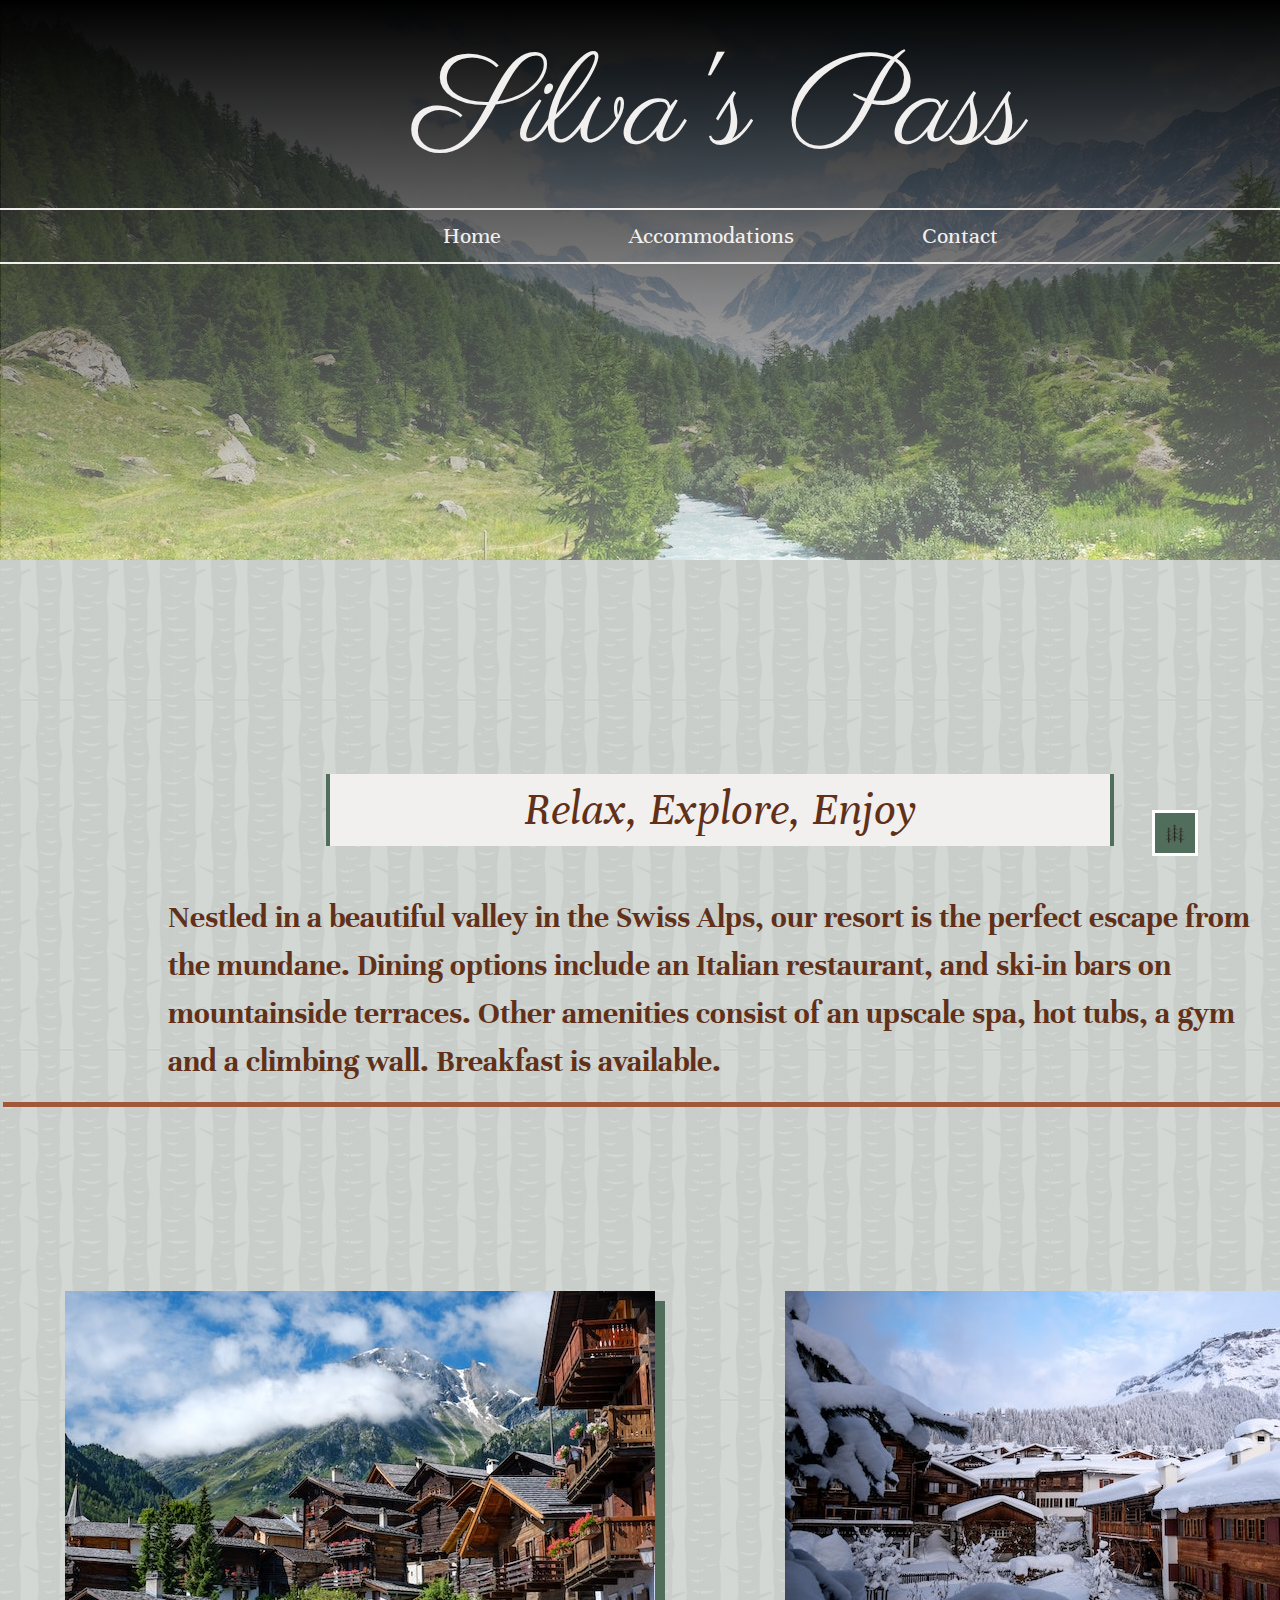
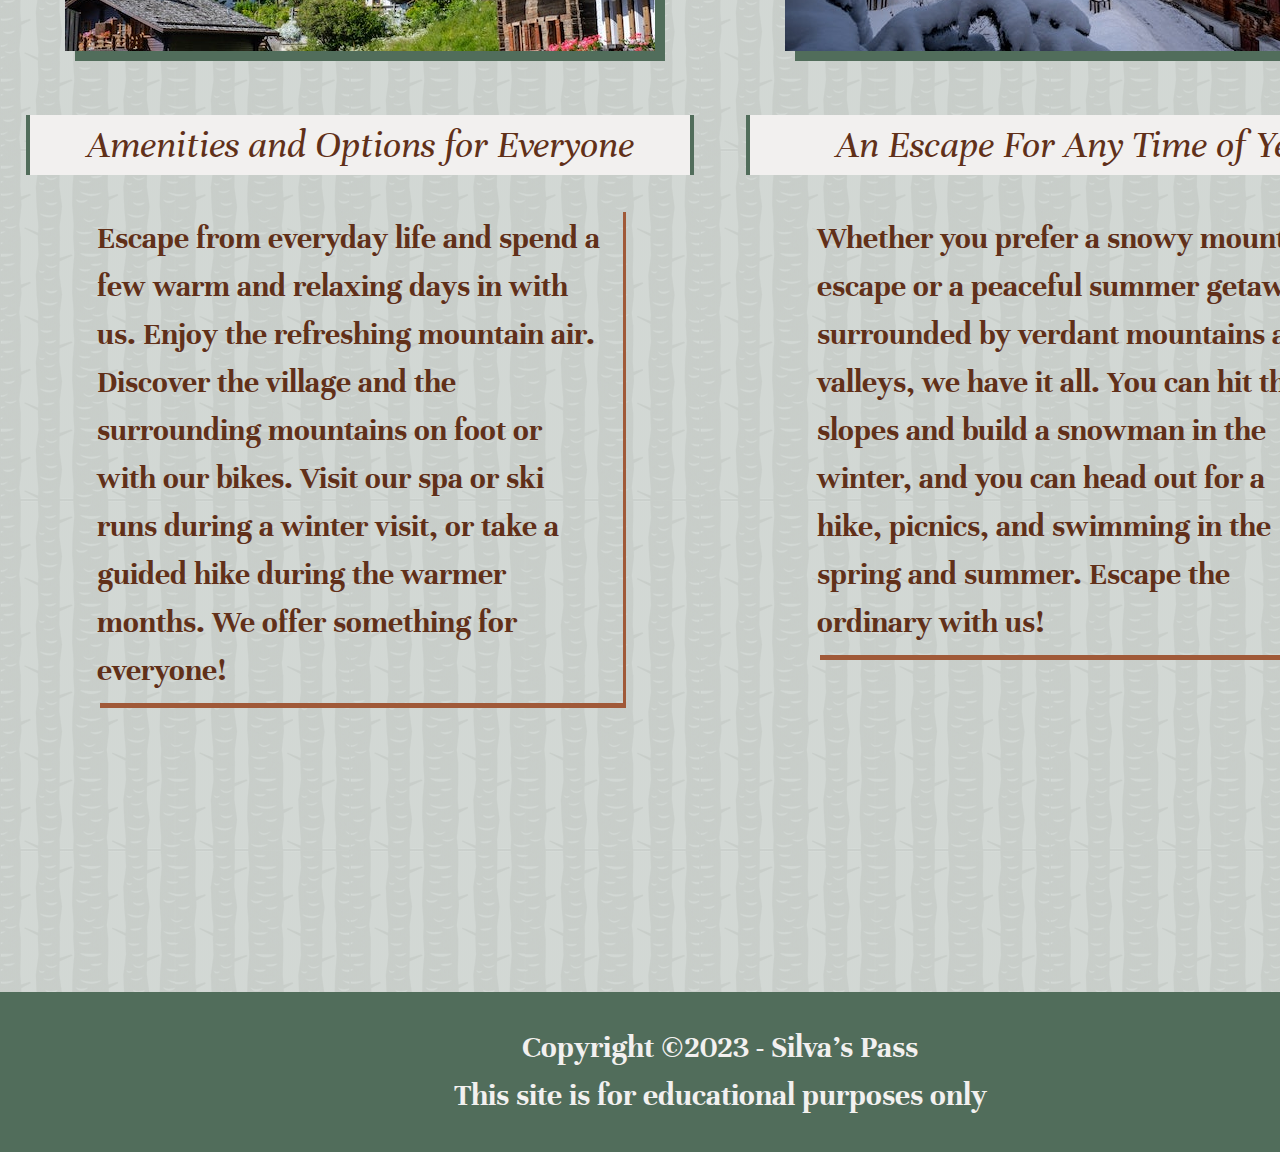
<file: index.html>
<!DOCTYPE html>
<html lang="en">
    <head>
        <meta charset="UTF-8">
        <title>Silva's Pass</title>
        <meta name="author" content="Hugo Torres">
        <meta name="description" content="Home Page for Silva's Pass resort exploring options and different activities to indulge in for your next vacation spot.">
        <!-- favicon -->
        <link rel="shortcut icon" href="images/favicon.ico" type="image/x-icon">
        <link rel="icon" href="images/favicon.ico" type="image/x-icon">
        <!-- google fonts -->
        <link rel="preconnect" href="https://fonts.googleapis.com">
        <link rel="preconnect" href="https://fonts.gstatic.com" crossorigin>
        <link href="https://fonts.googleapis.com/css2?family=Courgette&family=Parisienne&family=Petit+Formal+Script&family=Unna:ital,wght@0,400;0,700;1,400;1,700&display=swap" rel="stylesheet">
        <!-- link to stylesheet -->
        <link rel="stylesheet" href="styles.css">
    </head>

    <body>
        <header>
            <h1><a href="index.html">Silva's Pass</a></h1>
            <nav>
                <ul>
                    <li><a href="index.html">Home</a></li>
                    <li><a href="#">Accommodations</a></li>
                    <li><a href="contact.html">Contact</a></li>
                </ul>
            </nav>
        </header>
        <main>
            <div id="home-content">
                <section id="description">
                    <h2>Relax, Explore, Enjoy</h2>
                    <div class="style-border">
                        <p>Nestled in a beautiful valley in the Swiss Alps, our resort is the perfect escape from the mundane. Dining options include an Italian restaurant, and ski-in bars on mountainside terraces. Other amenities consist of an upscale spa, hot tubs, a gym and a climbing wall. Breakfast is available.</p>
                    </div>
                </section>
                <section class="content">
                    <img src="images/swiss-chalet.jpg" alt="An abundance of wooden cottages grouped together with a mountain in the background surrounded by clouds." width="590" height="360">
                    <h3>Amenities and Options for Everyone</h3>
                    <div class="style-border">
                        <p>Escape from everyday life and spend a few warm and relaxing days in with us. Enjoy the refreshing mountain air. Discover the village and the surrounding mountains on foot or with our bikes. Visit our spa or ski runs during a winter visit, or take a guided hike during the warmer months. We offer something for everyone!</p>
                    </div>
                </section>
                <section class="content">
                    <img src="images/snowy-chalet.jpg" alt="Cottages and pine trees surrounded by and covered in hefty amounts of snow with a snowy mountain towering over." width="590" height="360">
                    <h3>An Escape For Any Time of Year</h3>
                    <div class="style-border">
                        <p>Whether you prefer a snowy mountain escape or a peaceful summer getaway surrounded by verdant mountains and valleys, we have it all. You can hit the slopes and build a snowman in the winter, and you can head out for a hike, picnics, and swimming in the spring and summer. Escape the ordinary with us!</p>    
                    </div>
                </section>
            </div>
        </main>
        
        <footer>
            <p>Copyright &copy;2023 - Silva's Pass</p>
            <p>This site is for educational purposes only</p>
        </footer>

        <a href="index.html" aria-label="back to home" id="btt"><img src="images/trees-logo.png" alt=""></a>
        
    </body>
</html>
</file>
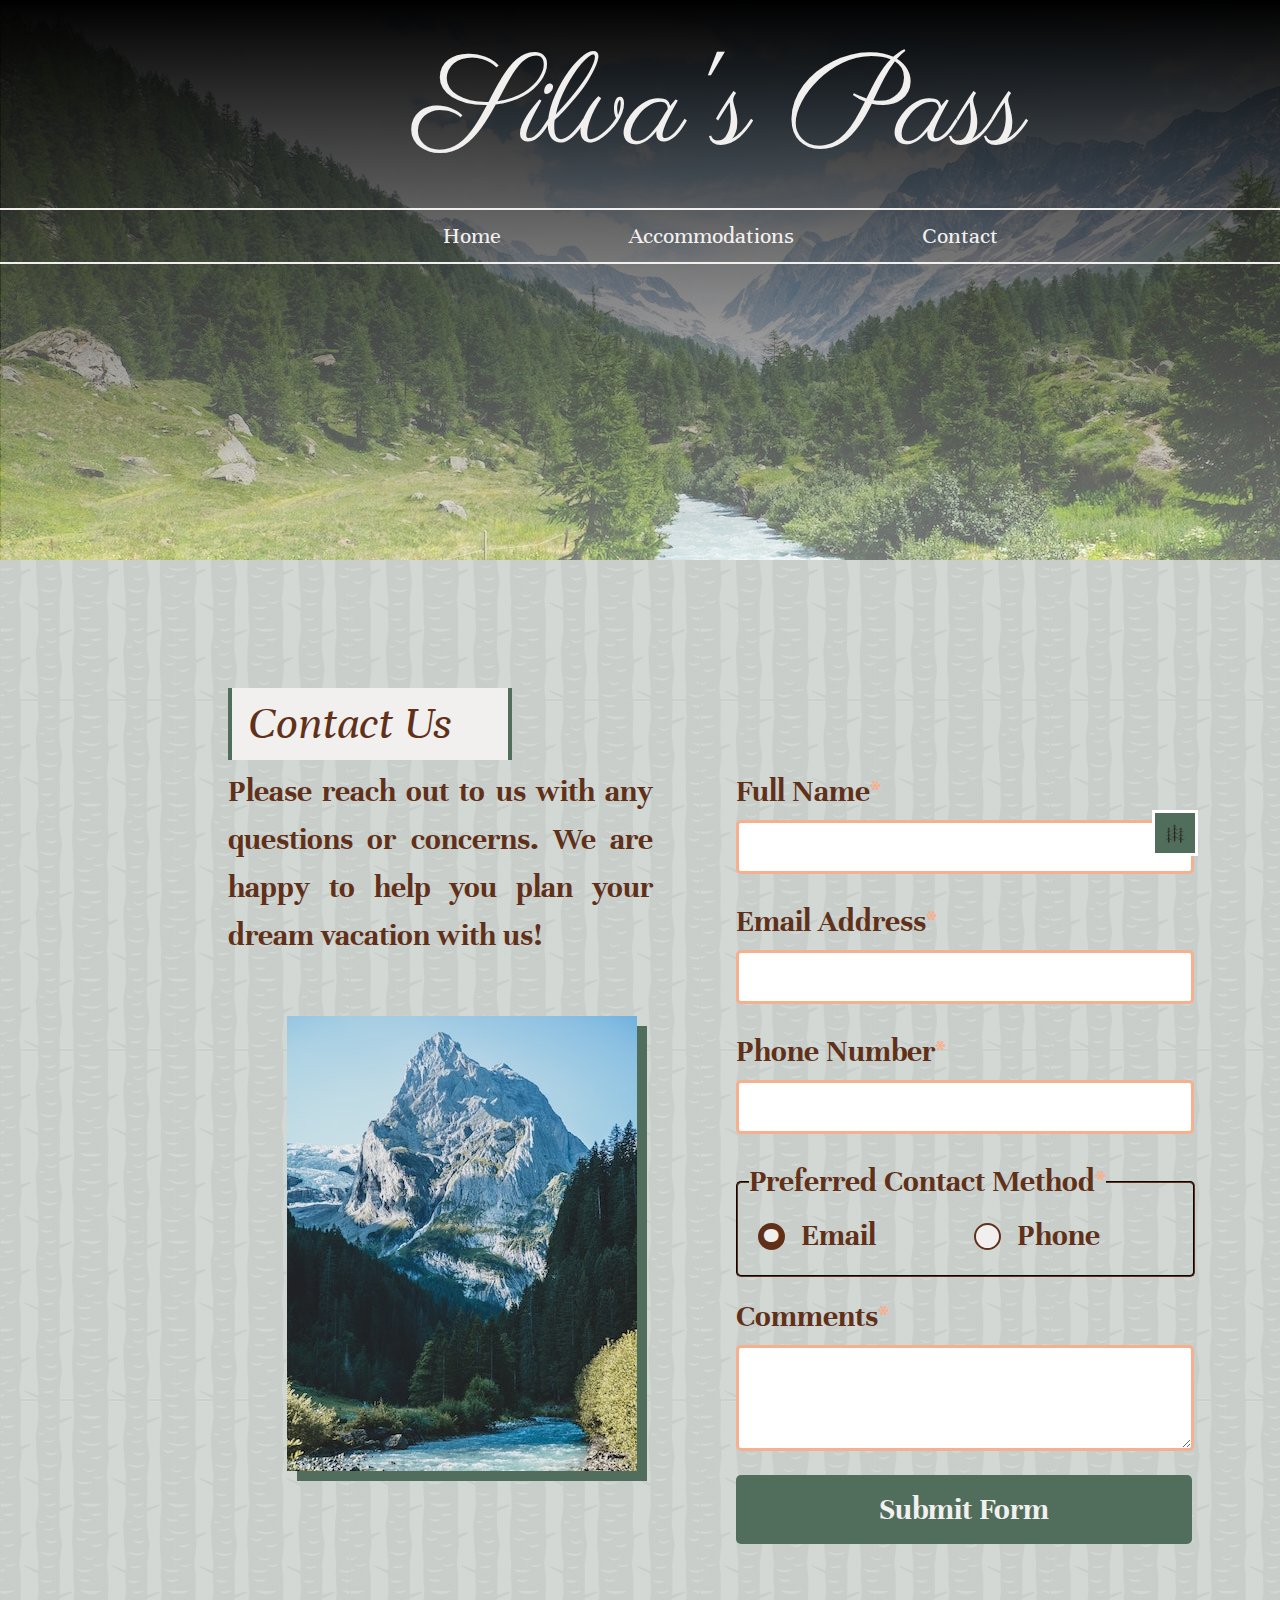
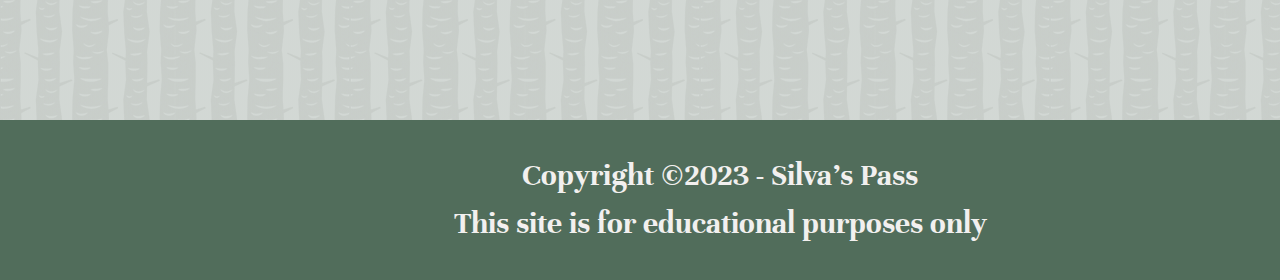
<file: contact.html>
<!DOCTYPE html>
<html lang="en">
    <head>
        <meta charset="UTF-8">
        <title>Silva's Pass | Contact</title>
        <meta name="author" content="Hugo Torres">
        <meta name="description" content="Contact Page for Silva's Pass resort where you contact us and leave comments or questions you may have.">
        <!-- favicon -->
        <link rel="shortcut icon" href="images/favicon.ico" type="image/x-icon">
        <link rel="icon" href="images/favicon.ico" type="image/x-icon">
        <!-- google fonts -->
        <link rel="preconnect" href="https://fonts.googleapis.com">
        <link rel="preconnect" href="https://fonts.gstatic.com" crossorigin>
        <link href="https://fonts.googleapis.com/css2?family=Courgette&family=Parisienne&family=Petit+Formal+Script&family=Unna:ital,wght@0,400;0,700;1,400;1,700&display=swap" rel="stylesheet">
        <!-- link to stylesheet -->
        <link rel="stylesheet" href="styles.css">
    </head>

    <body>
        <header>
            <h1><a href="index.html">Silva's Pass</a></h1>
            <nav>
                <ul>
                    <li><a href="index.html">Home</a></li>
                    <li><a href="#">Accommodations</a></li>
                    <li><a href="contact.html">Contact</a></li>
                </ul>
            </nav>
        </header>
        <main>
            <div id="contact-content">
                <section id="contact">
                    <h2>Contact Us</h2>
                    <p>Please reach out to us with any questions or concerns. We are happy to help you plan your dream vacation with us!</p>
                    <img src="images/swiss-peak.jpg" alt="A river flows through a forest valley area with a mountain as a backdrop." width="350" height="455">
                </section>
                <form action="https://wp.zybooks.com/form-viewer.php" method="POST" target="_blank">
                    <label for="full-name">Full Name<span class="required">*</span></label>
                    <input type="text" name="full-name" id="full-name" required>

                    <label for="my-email">Email Address<span class="required">*</span></label>
                    <input type="email" name="my-email" id="my-email" required>

                    <label for="my-phone">Phone Number<span class="required">*</span></label>
                    <input type="tel" name="my-phone" id="my-phone" required>

                    <fieldset>
                        <legend>Preferred Contact Method<span class="required">*</span></legend>

                        <input type="radio" name="contact-pref" id="pref-email" value="prefer-email" required checked>
                        <label for="pref-email">Email</label>

                        <input type="radio" name="contact-pref" id="pref-phone" value="prefer-phone">
                        <label for="pref-phone">Phone</label>
                    </fieldset>

                    <label for="my-comments">Comments<span class="required">*</span></label>
                    <textarea name="my-comments" id="my-comments" required></textarea>

                    <input type="submit" name="my-submit" id="my-submit" value="Submit Form">
                    
                </form>
            </div>
        </main>
        <footer>
            <p>Copyright &copy;2023 - Silva's Pass</p>
            <p>This site is for educational purposes only</p>
        </footer>

        <a href="index.html" aria-label="back to home" id="btt"><img src="images/trees-logo.png" alt=""></a>
        
    </body>
</html>
</file>
<file: styles.css>
/* OBFUSCATED BY CSSOBFUSCATOR.COM at 2024/10/11 20:04:00 */
html,body{margin-left:0;}html,body{margin-bottom:0;}#description p{padding-bottom:1rem;}span,div,html,body{margin-right:0;}span,body,html,div{margin-top:0;}div,html,body,span{padding-left:0;}body,div,span,html{padding-bottom:0;}html,span,div,body{padding-right:0;}span,body,div,html{padding-top:0;}html{border-left-width:0;}html{border-bottom-width:0;}li a:hover{border-top-width:3px;}html{border-right-width:0;}html{border-top-width:0;}html{border-left-style:none;}html{border-bottom-style:none;}html{border-right-style:none;}html{border-top-style:none;}html{border-left-color:currentColor;}html{border-bottom-color:currentColor;}html{border-right-color:currentColor;}html{border-top-color:currentColor;}html{border-image:none;}html{font-size:100%;}html{font:inherit;}html,div,body,span{vertical-align:baseline;}body{border-left-width:0;}body{border-bottom-width:0;}body{border-right-width:0;}body{border-top-width:0;}body{border-left-style:none;}body{border-bottom-style:none;}body{border-right-style:none;}body{border-top-style:none;}body{border-left-color:currentColor;}body{border-bottom-color:currentColor;}body{border-right-color:currentColor;}body{border-top-color:currentColor;}body{border-image:none;}body{font-size:100%;}body{font:inherit;}span,div{margin-left:0;}span,div{margin-bottom:0;}div{border-left-width:0;}div{border-bottom-width:0;}div{border-right-width:0;}div{border-top-width:0;}div{border-left-style:none;}div{border-bottom-style:none;}div{border-right-style:none;}div{border-top-style:none;}div{border-left-color:currentColor;}div{border-bottom-color:currentColor;}div{border-right-color:currentColor;}div{border-top-color:currentColor;}div{border-image:none;}div{font-size:100%;}div{font:inherit;}[class~=content] p{width:30ch;}:root{--fr-green:#516d5b;}span{border-left-width:0;}span{border-bottom-width:0;}span{border-right-width:0;}span{border-top-width:0;}span{border-left-style:none;}span{border-bottom-style:none;}span{border-right-style:none;}span{border-top-style:none;}span{border-left-color:currentColor;}span{border-bottom-color:currentColor;}span{border-right-color:currentColor;}span{border-top-color:currentColor;}:root{--fr-green-tr:rgba(81,109,91,.2);}span{border-image:none;}span{font-size:100%;}span{font:inherit;}#home-content{display:grid;}object,applet{margin-left:0;}object,applet{margin-bottom:0;}object,applet{margin-right:0;}applet,object{margin-top:0;}applet,object{padding-left:0;}applet,object{padding-bottom:0;}applet,object{padding-right:0;}object,applet{padding-top:0;}applet{border-left-width:0;}applet{border-bottom-width:0;}applet{border-right-width:0;}applet{border-top-width:0;}applet{border-left-style:none;}applet{border-bottom-style:none;}applet{border-right-style:none;}applet{border-top-style:none;}applet{border-left-color:currentColor;}applet{border-bottom-color:currentColor;}applet{border-right-color:currentColor;}applet{border-top-color:currentColor;}applet{border-image:none;}applet{font-size:100%;}applet{font:inherit;}object,applet{vertical-align:baseline;}#home-content{grid-template-columns:1fr 1fr;}object{border-left-width:0;}object{border-bottom-width:0;}object{border-right-width:0;}object{border-top-width:0;}object{border-left-style:none;}#home-content{grid-template-rows:.85fr 1fr;}object{border-bottom-style:none;}object{border-right-style:none;}object{border-top-style:none;}object{border-left-color:currentColor;}object{border-bottom-color:currentColor;}object{border-right-color:currentColor;}object{border-top-color:currentColor;}object{border-image:none;}object{font-size:100%;}object{font:inherit;}blockquote:before{content:"";}iframe,h1{margin-left:0;}iframe,h1{margin-bottom:0;}iframe,h1{margin-right:0;}h1,iframe{margin-top:0;}h1,iframe{padding-left:0;}iframe,h1{padding-bottom:0;}iframe,h1{padding-right:0;}iframe,h1{padding-top:0;}iframe{border-left-width:0;}iframe{border-bottom-width:0;}iframe{border-right-width:0;}iframe{border-top-width:0;}iframe{border-left-style:none;}iframe{border-bottom-style:none;}blockquote:before{content:none;}iframe{border-right-style:none;}iframe{border-top-style:none;}iframe{border-left-color:currentColor;}iframe{border-bottom-color:currentColor;}iframe{border-right-color:currentColor;}iframe{border-top-color:currentColor;}iframe{border-image:none;}iframe{font-size:100%;}iframe{font:inherit;}iframe,h1{vertical-align:baseline;}:root{--seal-brown:#613019;}#description{grid-column:1/-1;}input[type=radio] + label::before{content:" ";}h1{border-left-width:0;}#description{align-self:center;}h1{border-bottom-width:0;}h1{border-right-width:0;}h1{border-top-width:0;}h1{border-left-style:none;}:root{--raw-umber:#a05938;}h1{border-bottom-style:none;}h1{border-right-style:none;}h1{border-top-style:none;}h1{border-left-color:currentColor;}h1{border-bottom-color:currentColor;}h1{border-right-color:currentColor;}h1{border-top-color:currentColor;}h1{border-image:none;}h1{font-size:100%;}h1{font:inherit;}h2,h3{margin-left:0;}h2,h3{margin-bottom:0;}h3,h2{margin-right:0;}h2,h3{margin-top:0;}h2,h3{padding-left:0;}h3,h2{padding-bottom:0;}h3,h2{padding-right:0;}h2,h3{padding-top:0;}h2{border-left-width:0;}h2{border-bottom-width:0;}h2{border-right-width:0;}h2{border-top-width:0;}h2{border-left-style:none;}h2{border-bottom-style:none;}h2{border-right-style:none;}h2{border-top-style:none;}input[type=radio] + label::before{font-size:2.75em;}h2{border-left-color:currentColor;}h2{border-bottom-color:currentColor;}h2{border-right-color:currentColor;}h2{border-top-color:currentColor;}h2{border-image:none;}#contact-content h2{max-width:10ch;}h2{font-size:100%;}h2{font:inherit;}h3,h2{vertical-align:baseline;}[class~=content] p{padding-right:1rem;}h3{border-left-width:0;}h3{border-bottom-width:0;}h3{border-right-width:0;}h3{border-top-width:0;}h3{border-left-style:none;}h3{border-bottom-style:none;}h3{border-right-style:none;}h3{border-top-style:none;}h3{border-left-color:currentColor;}h3{border-bottom-color:currentColor;}h3{border-right-color:currentColor;}h3{border-top-color:currentColor;}h3{border-image:none;}h3{font-size:100%;}h3{font:inherit;}h4,h5{margin-left:0;}:root{--rose-bud:#f7b08e;}h5,h4{margin-bottom:0;}h5,h4{margin-right:0;}h5,h4{margin-top:0;}h5,h4{padding-left:0;}h5,h4{padding-bottom:0;}h4,h5{padding-right:0;}h5,h4{padding-top:0;}h4{border-left-width:0;}h4{border-bottom-width:0;}h4{border-right-width:0;}h4{border-top-width:0;}h4{border-left-style:none;}h4{border-bottom-style:none;}h4{border-right-style:none;}#contact-content h2{margin-left:.5rem;}h4{border-top-style:none;}h4{border-left-color:currentColor;}h4{border-bottom-color:currentColor;}blockquote:after{content:"";}h4{border-right-color:currentColor;}h4{border-top-color:currentColor;}h4{border-image:none;}h4{font-size:100%;}h4{font:inherit;}h5,h4{vertical-align:baseline;}h5{border-left-width:0;}h5{border-bottom-width:0;}h5{border-right-width:0;}h5{border-top-width:0;}h5{border-left-style:none;}h5{border-bottom-style:none;}h5{border-right-style:none;}h5{border-top-style:none;}h5{border-left-color:currentColor;}h5{border-bottom-color:currentColor;}h5{border-right-color:currentColor;}h5{border-top-color:currentColor;}h5{border-image:none;}li a:hover{border-top-style:solid;}h5{font-size:100%;}input:focus{border-left-color:var(--fr-green);}h5{font:inherit;}#contact-content h2,h6,blockquote,p{margin-bottom:0;}h6,p{margin-left:0;}h6,blockquote,#contact-content h2,p{margin-right:0;}p,h6,#contact-content h2,blockquote{margin-top:0;}p,h6{padding-left:0;}p,h6{padding-bottom:0;}p,h6{padding-right:0;}p,h6{padding-top:0;}h6{border-left-width:0;}h6{border-bottom-width:0;}h6{border-right-width:0;}blockquote:after{content:none;}h6{border-top-width:0;}h6{border-left-style:none;}h6{border-bottom-style:none;}h6{border-right-style:none;}h6{border-top-style:none;}h6{border-left-color:currentColor;}#my-submit:hover{background-color:var(--white);}h6{border-bottom-color:currentColor;}h6{border-right-color:currentColor;}h6{border-top-color:currentColor;}h6{border-image:none;}h6{font-size:100%;}h6{font:inherit;}h6,p{vertical-align:baseline;}input:focus{border-bottom-color:var(--fr-green);}q:before{content:"";}p{border-left-width:0;}p{border-bottom-width:0;}li a:hover{border-top-color:var(--fr-green);}#contact-content h2{text-align:left;}p{border-right-width:0;}p{border-top-width:0;}p{border-left-style:none;}p{border-bottom-style:none;}p{border-right-style:none;}p{border-top-style:none;}p{border-left-color:currentColor;}p{border-bottom-color:currentColor;}p{border-right-color:currentColor;}p{border-top-color:currentColor;}p,li a:hover{border-image:none;}p{font-size:100%;}p{font:inherit;}blockquote,pre{margin-left:0;}#contact-content h2{padding-left:1rem;}blockquote,pre{padding-left:0;}blockquote,pre{padding-bottom:0;}pre,blockquote{padding-right:0;}pre,blockquote{padding-top:0;}blockquote{border-left-width:0;}blockquote{border-bottom-width:0;}blockquote{border-right-width:0;}blockquote{border-top-width:0;}blockquote{border-left-style:none;}input:focus{border-right-color:var(--fr-green);}blockquote{border-bottom-style:none;}blockquote{border-right-style:none;}blockquote{border-top-style:none;}blockquote{border-left-color:currentColor;}blockquote{border-bottom-color:currentColor;}blockquote{border-right-color:currentColor;}blockquote{border-top-color:currentColor;}blockquote{border-image:none;}blockquote{font-size:100%;}blockquote{font:inherit;}#contact-content p{width:25ch;}#contact-content{display:grid;}pre,blockquote{vertical-align:baseline;}a,pre{margin-bottom:0;}a,pre{margin-right:0;}a,pre{margin-top:0;}pre{border-left-width:0;}pre{border-bottom-width:0;}pre{border-right-width:0;}pre{border-top-width:0;}pre{border-left-style:none;}pre{border-bottom-style:none;}pre{border-right-style:none;}pre{border-top-style:none;}pre{border-left-color:currentColor;}pre{border-bottom-color:currentColor;}pre{border-right-color:currentColor;}:root{--off-white:#f2f0ef;}pre{border-top-color:currentColor;}pre{border-image:none;}pre{font-size:100%;}pre{font:inherit;}a,abbr{margin-left:0;}a,abbr{padding-left:0;}a,abbr{padding-bottom:0;}abbr,a{padding-right:0;}a,abbr{padding-top:0;}a{border-left-width:0;}a{border-bottom-width:0;}a{border-right-width:0;}input[type=radio] + label::before{line-height:.3;}a{border-top-width:0;}a{border-left-style:none;}a{border-bottom-style:none;}a{border-right-style:none;}q:before{content:none;}a{border-top-style:none;}a{border-left-color:currentColor;}a{border-bottom-color:currentColor;}a{border-right-color:currentColor;}a{border-top-color:currentColor;}a{border-image:none;}a{font-size:100%;}a{font:inherit;}a,abbr{vertical-align:baseline;}abbr,acronym{margin-bottom:0;}abbr,acronym{margin-right:0;}abbr,acronym{margin-top:0;}input:focus{border-top-color:var(--fr-green);}abbr{border-left-width:0;}abbr{border-bottom-width:0;}abbr{border-right-width:0;}abbr{border-top-width:0;}abbr{border-left-style:none;}abbr{border-bottom-style:none;}abbr{border-right-style:none;}abbr{border-top-style:none;}abbr{border-left-color:currentColor;}abbr{border-bottom-color:currentColor;}abbr{border-right-color:currentColor;}abbr{border-top-color:currentColor;}abbr{border-image:none;}abbr{font-size:100%;}abbr{font:inherit;}acronym,address{margin-left:0;}address,acronym{padding-left:0;}acronym,address{padding-bottom:0;}input:focus{outline:3pt solid var(--fr-green);}acronym,address{padding-right:0;}address,acronym{padding-top:0;}acronym{border-left-width:0;}acronym{border-bottom-width:0;}acronym{border-right-width:0;}acronym{border-top-width:0;}acronym{border-left-style:none;}acronym{border-bottom-style:none;}acronym{border-right-style:none;}acronym{border-top-style:none;}acronym{border-left-color:currentColor;}acronym{border-bottom-color:currentColor;}acronym{border-right-color:currentColor;}acronym{border-top-color:currentColor;}acronym{border-image:none;}acronym{font-size:100%;}acronym{font:inherit;}acronym,address{vertical-align:baseline;}big,address{margin-bottom:0;}big,address{margin-right:0;}address,big{margin-top:0;}li a:hover{border-bottom-width:2.25pt;}input[type=radio] + label::before{border-radius:50%;}address{border-left-width:0;}address{border-bottom-width:0;}address{border-right-width:0;}address{border-top-width:0;}address{border-left-style:none;}address{border-bottom-style:none;}input[type=radio] + label::before{display:inline-block;}address{border-right-style:none;}address{border-top-style:none;}address{border-left-color:currentColor;}address{border-bottom-color:currentColor;}address{border-right-color:currentColor;}address{border-top-color:currentColor;}address{border-image:none;}input[type=radio] + label::before{height:21px;}address{font-size:100%;}address{font:inherit;}cite,big{margin-left:0;}big,cite{padding-left:0;}input:focus-visible{border-left-color:var(--fr-green);}big,cite{padding-bottom:0;}big,cite{padding-right:0;}big,cite{padding-top:0;}big{border-left-width:0;}big{border-bottom-width:0;}big{border-right-width:0;}big{border-top-width:0;}big{border-left-style:none;}big{border-bottom-style:none;}big{border-right-style:none;}big{border-top-style:none;}big{border-left-color:currentColor;}li a:hover,input:focus-visible{border-bottom-color:var(--fr-green);}big{border-bottom-color:currentColor;}big{border-right-color:currentColor;}big{border-top-color:currentColor;}big{border-image:none;}big{font-size:100%;}big{font:inherit;}big,cite{vertical-align:baseline;}cite,code{margin-bottom:0;}cite,code{margin-right:0;}cite,code{margin-top:0;}cite{border-left-width:0;}input:focus-visible{border-right-color:var(--fr-green);}cite{border-bottom-width:0;}li a:hover{border-bottom-style:solid;}cite{border-right-width:0;}cite{border-top-width:0;}cite{border-left-style:none;}cite{border-bottom-style:none;}cite{border-right-style:none;}cite{border-top-style:none;}cite{border-left-color:currentColor;}cite{border-bottom-color:currentColor;}cite{border-right-color:currentColor;}cite{border-top-color:currentColor;}cite{border-image:none;}cite{font-size:100%;}q:after{content:"";}cite{font:inherit;}del,code{margin-left:0;}code,del{padding-left:0;}q:after{content:none;}del,code{padding-bottom:0;}code,del{padding-right:0;}del,code{padding-top:0;}code{border-left-width:0;}code{border-bottom-width:0;}code{border-right-width:0;}code{border-top-width:0;}code{border-left-style:none;}code{border-bottom-style:none;}#contact-content{grid-template-columns:1fr 1fr;}code{border-right-style:none;}code{border-top-style:none;}code{border-left-color:currentColor;}code{border-bottom-color:currentColor;}code{border-right-color:currentColor;}code{border-top-color:currentColor;}code{border-image:none;}code{font-size:100%;}code{font:inherit;}code,del{vertical-align:baseline;}dfn,del{margin-bottom:0;}dfn,del{margin-right:0;}del,dfn{margin-top:0;}#contact-content p{margin-left:.5rem;}del{border-left-width:0;}del{border-bottom-width:0;}del{border-right-width:0;}del{border-top-width:0;}del{border-left-style:none;}del{border-bottom-style:none;}del{border-right-style:none;}del{border-top-style:none;}del{border-left-color:currentColor;}del{border-bottom-color:currentColor;}del{border-right-color:currentColor;}del{border-top-color:currentColor;}del{border-image:none;}del{font-size:100%;}del{font:inherit;}em,dfn{margin-left:0;}dfn,em{padding-left:0;}em,dfn{padding-bottom:0;}dfn,em{padding-right:0;}em,dfn{padding-top:0;}dfn{border-left-width:0;}dfn{border-bottom-width:0;}input[type=radio] + label::before{width:1.375pc;}dfn{border-right-width:0;}#contact-content{max-width:1000px;}li a:focus{outline:none;}dfn{border-top-width:0;}dfn{border-left-style:none;}dfn{border-bottom-style:none;}input[type=radio] + label::before{text-align:center;}dfn{border-right-style:none;}dfn{border-top-style:none;}dfn{border-left-color:currentColor;}dfn{border-bottom-color:currentColor;}dfn{border-right-color:currentColor;}dfn{border-top-color:currentColor;}dfn{border-image:none;}dfn{font-size:100%;}dfn{font:inherit;}em,dfn{vertical-align:baseline;}#contact-content p{text-align:justify;}img,em{margin-bottom:0;}img,em{margin-right:0;}em,img{margin-top:0;}h1 a{text-decoration:none;}em{border-left-width:0;}em{border-bottom-width:0;}em{border-right-width:0;}em{border-top-width:0;}em{border-left-style:none;}em{border-bottom-style:none;}em{border-right-style:none;}em{border-top-style:none;}em{border-left-color:currentColor;}em{border-bottom-color:currentColor;}em{border-right-color:currentColor;}em{border-top-color:currentColor;}em{border-image:none;}em{font-size:100%;}em{font:inherit;}input[type=radio] + label::before{margin-right:.166666667in;}img,q,kbd,ins{margin-left:0;}img,q,ins,kbd{padding-left:0;}ins,q,img,kbd{padding-bottom:0;}img,q,kbd,ins{padding-right:0;}kbd,ins,q,img{padding-top:0;}img{border-left-width:0;}img{border-bottom-width:0;}img{border-right-width:0;}img{border-top-width:0;}img{border-left-style:none;}img{border-bottom-style:none;}img{border-right-style:none;}img{border-top-style:none;}img{border-left-color:currentColor;}img{border-bottom-color:currentColor;}img{border-right-color:currentColor;}img{border-top-color:currentColor;}img{border-image:none;}img{font-size:100%;}img{font:inherit;}ins,img{vertical-align:baseline;}ins,kbd{margin-bottom:0;}kbd,ins{margin-right:0;}kbd,ins{margin-top:0;}ins{border-left-width:0;}ins{border-bottom-width:0;}ins{border-right-width:0;}ins{border-top-width:0;}ins{border-left-style:none;}ins{border-bottom-style:none;}ins{border-right-style:none;}ins{border-top-style:none;}ins{border-left-color:currentColor;}ins{border-bottom-color:currentColor;}ins{border-right-color:currentColor;}ins{border-top-color:currentColor;}ins{border-image:none;}ins{font-size:100%;}ins{font:inherit;}kbd{border-left-width:0;}kbd{border-bottom-width:0;}kbd{border-right-width:0;}kbd{border-top-width:0;}kbd{border-left-style:none;}input[type=radio] + label::before{border-left-width:.125pc;}kbd{border-bottom-style:none;}kbd{border-right-style:none;}#contact-content{gap:2rem;}kbd{border-top-style:none;}#contact-content{margin-left:auto;}kbd{border-left-color:currentColor;}kbd{border-bottom-color:currentColor;}kbd{border-right-color:currentColor;}kbd{border-top-color:currentColor;}#contact-content{margin-bottom:3rem;}kbd{border-image:none;}kbd{font-size:100%;}kbd{font:inherit;}input:focus-visible{border-top-color:var(--fr-green);}kbd,q{vertical-align:baseline;}s,q{margin-bottom:0;}q,s{margin-right:0;}q,s{margin-top:0;}#contact img{align-self:center;}q{border-left-width:0;}q{border-bottom-width:0;}q{border-right-width:0;}q{border-top-width:0;}q{border-left-style:none;}q{border-bottom-style:none;}q{border-right-style:none;}q{border-top-style:none;}q{border-left-color:currentColor;}:root{--white:#fff;}q{border-bottom-color:currentColor;}q{border-right-color:currentColor;}q{border-top-color:currentColor;}input:focus-visible{outline:3pt solid var(--fr-green);}q{border-image:none;}q{font-size:100%;}q{font:inherit;}samp,s{margin-left:0;}s,samp{padding-left:0;}s,samp{padding-bottom:0;}s,samp{padding-right:0;}samp,s{padding-top:0;}s{border-left-width:0;}s{border-bottom-width:0;}s{border-right-width:0;}textarea:focus{border-left-color:var(--fr-green);}s{border-top-width:0;}s{border-left-style:none;}s{border-bottom-style:none;}s{border-right-style:none;}s{border-top-style:none;}s{border-left-color:currentColor;}s{border-bottom-color:currentColor;}s{border-right-color:currentColor;}s{border-top-color:currentColor;}s{border-image:none;}s{font-size:100%;}s{font:inherit;}samp,s{vertical-align:baseline;}small,samp{margin-bottom:0;}samp,small{margin-right:0;}small,samp{margin-top:0;}samp{border-left-width:0;}samp{border-bottom-width:0;}samp{border-right-width:0;}samp{border-top-width:0;}samp{border-left-style:none;}samp{border-bottom-style:none;}samp{border-right-style:none;}samp{border-top-style:none;}samp{border-left-color:currentColor;}samp{border-bottom-color:currentColor;}samp{border-right-color:currentColor;}textarea:focus{border-bottom-color:var(--fr-green);}samp{border-top-color:currentColor;}samp{border-image:none;}samp{font-size:100%;}samp{font:inherit;}small,strike{margin-left:0;}small,strike{padding-left:0;}strike,small{padding-bottom:0;}#contact img{margin-top:3rem;}strike,small{padding-right:0;}strike,small{padding-top:0;}small{border-left-width:0;}h1 a{color:var(--off-white);}small{border-bottom-width:0;}small{border-right-width:0;}small{border-top-width:0;}small{border-left-style:none;}li a{text-decoration:none;}small{border-bottom-style:none;}small{border-right-style:none;}small{border-top-style:none;}textarea:focus{border-right-color:var(--fr-green);}small{border-left-color:currentColor;}small{border-bottom-color:currentColor;}small{border-right-color:currentColor;}small{border-top-color:currentColor;}small{border-image:none;}input[type=radio] + label::before{border-bottom-width:.125pc;}input[type=radio] + label::before{border-right-width:.125pc;}small{font-size:100%;}#contact-content{margin-right:auto;}small{font:inherit;}small,strike{vertical-align:baseline;}strike,strong{margin-bottom:0;}strike,strong{margin-right:0;}strong,strike{margin-top:0;}strike{border-left-width:0;}strike{border-bottom-width:0;}strike{border-right-width:0;}strike{border-top-width:0;}strike{border-left-style:none;}strike{border-bottom-style:none;}strike{border-right-style:none;}strike{border-top-style:none;}strike{border-left-color:currentColor;}strike{border-bottom-color:currentColor;}strike{border-right-color:currentColor;}strike{border-top-color:currentColor;}strike{border-image:none;}strike{font-size:100%;}strike{font:inherit;}strong,sub{margin-left:0;}sub,strong{padding-left:0;}sub,strong{padding-bottom:0;}strong,sub{padding-right:0;}strong,sub{padding-top:0;}strong{border-left-width:0;}strong{border-bottom-width:0;}#contact-content{margin-top:8rem;}strong{border-right-width:0;}strong{border-top-width:0;}strong{border-left-style:none;}strong{border-bottom-style:none;}#contact{display:flex;}strong{border-right-style:none;}strong{border-top-style:none;}#contact{flex-direction:column;}#btt img{display:block;}strong{border-left-color:currentColor;}strong{border-bottom-color:currentColor;}strong{border-right-color:currentColor;}strong{border-top-color:currentColor;}strong{border-image:none;}strong{font-size:100%;}strong{font:inherit;}sub,strong{vertical-align:baseline;}sub,sup{margin-bottom:0;}sup,sub{margin-right:0;}:root{--heading-fonts:Parisienne,"Petit Formal Script",serif;}sup,sub{margin-top:0;}#my-submit{width:95%;}input[type=radio] + label::before{border-top-width:.125pc;}sub{border-left-width:0;}sub{border-bottom-width:0;}sub{border-right-width:0;}sub{border-top-width:0;}sub{border-left-style:none;}sub{border-bottom-style:none;}sub{border-right-style:none;}sub{border-top-style:none;}sub{border-left-color:currentColor;}sub{border-bottom-color:currentColor;}sub{border-right-color:currentColor;}sub{border-top-color:currentColor;}sub{border-image:none;}sub{font-size:100%;}sub{font:inherit;}tt,sup{margin-left:0;}tt,sup{padding-left:0;}li a{color:var(--off-white);}tt,sup{padding-bottom:0;}textarea:focus{border-top-color:var(--fr-green);}tt,sup{padding-right:0;}sup,tt{padding-top:0;}sup{border-left-width:0;}sup{border-bottom-width:0;}#btt img{width:2.5pc;}sup{border-right-width:0;}sup{border-top-width:0;}sup{border-left-style:none;}sup{border-bottom-style:none;}sup{border-right-style:none;}sup{border-top-style:none;}li a{padding-left:1rem;}sup{border-left-color:currentColor;}sup{border-bottom-color:currentColor;}sup{border-right-color:currentColor;}sup{border-top-color:currentColor;}sup{border-image:none;}sup{font-size:100%;}:root{--body-font:Unna,Georgia,serif;}sup{font:inherit;}tt,sup{vertical-align:baseline;}var,tt{margin-bottom:0;}tt,var{margin-right:0;}var,tt{margin-top:0;}tt{border-left-width:0;}#my-submit{padding-left:.5pc;}tt{border-bottom-width:0;}tt{border-right-width:0;}tt{border-top-width:0;}tt{border-left-style:none;}tt{border-bottom-style:none;}tt{border-right-style:none;}tt{border-top-style:none;}tt{border-left-color:currentColor;}tt{border-bottom-color:currentColor;}tt{border-right-color:currentColor;}tt{border-top-color:currentColor;}tt{border-image:none;}tt{font-size:100%;}tt{font:inherit;}input[type=radio] + label::before{border-left-style:solid;}b,var{margin-left:0;}li a:focus{border-top-width:2.25pt;}var,b{padding-left:0;}var,b{padding-bottom:0;}var,b{padding-right:0;}var,b{padding-top:0;}var{border-left-width:0;}var{border-bottom-width:0;}var{border-right-width:0;}var{border-top-width:0;}var{border-left-style:none;}var{border-bottom-style:none;}var{border-right-style:none;}var{border-top-style:none;}var{border-left-color:currentColor;}var{border-bottom-color:currentColor;}var{border-right-color:currentColor;}var{border-top-color:currentColor;}var{border-image:none;}var{font-size:100%;}var{font:inherit;}var,b{vertical-align:baseline;}b,u{margin-bottom:0;}u,b{margin-right:0;}b,u{margin-top:0;}li a:focus{border-top-style:solid;}#my-submit{padding-bottom:1rem;}b{border-left-width:0;}b{border-bottom-width:0;}b{border-right-width:0;}b{border-top-width:0;}b{border-left-style:none;}b{border-bottom-style:none;}b{border-right-style:none;}textarea:focus{outline:3pt solid var(--fr-green);}b{border-top-style:none;}b{border-left-color:currentColor;}b{border-bottom-color:currentColor;}b{border-right-color:currentColor;}b{border-top-color:currentColor;}b{border-image:none;}b{font-size:100%;}b{font:inherit;}#my-submit{padding-right:.5pc;}i,u{margin-left:0;}u,i{padding-left:0;}i,u{padding-bottom:0;}u,i{padding-right:0;}i,u{padding-top:0;}textarea:focus-visible{border-left-color:var(--fr-green);}u{border-left-width:0;}u{border-bottom-width:0;}u{border-right-width:0;}u{border-top-width:0;}u{border-left-style:none;}u{border-bottom-style:none;}u{border-right-style:none;}u{border-top-style:none;}u{border-left-color:currentColor;}u{border-bottom-color:currentColor;}u{border-right-color:currentColor;}u{border-top-color:currentColor;}u{border-image:none;}u{font-size:100%;}u{font:inherit;}u,i{vertical-align:baseline;}i,center{margin-bottom:0;}i,center{margin-right:0;}i,center{margin-top:0;}i{border-left-width:0;}i{border-bottom-width:0;}i{border-right-width:0;}textarea:focus-visible{border-bottom-color:var(--fr-green);}i{border-top-width:0;}i{border-left-style:none;}i{border-bottom-style:none;}li a{padding-bottom:.78rem;}i{border-right-style:none;}i{border-top-style:none;}i{border-left-color:currentColor;}input[type=radio] + label::before{border-bottom-style:solid;}i{border-bottom-color:currentColor;}i{border-right-color:currentColor;}i{border-top-color:currentColor;}.content{display:flex;}i{border-image:none;}i{font-size:100%;}i{font:inherit;}dl,center{margin-left:0;}dl,center{padding-left:0;}center,dl{padding-bottom:0;}center,dl{padding-right:0;}center,dl{padding-top:0;}#btt img{height:30pt;}center{border-left-width:0;}center{border-bottom-width:0;}center{border-right-width:0;}center{border-top-width:0;}input[type=radio] + label::before{border-right-style:solid;}center{border-left-style:none;}center{border-bottom-style:none;}center{border-right-style:none;}center{border-top-style:none;}center{border-left-color:currentColor;}center{border-bottom-color:currentColor;}center{border-right-color:currentColor;}center{border-top-color:currentColor;}center{border-image:none;}center{font-size:100%;}center{font:inherit;}dl,center{vertical-align:baseline;}dl,dt{margin-bottom:0;}dt,dl{margin-right:0;}dt,dl{margin-top:0;}textarea:focus-visible{border-right-color:var(--fr-green);}dl{border-left-width:0;}dl{border-bottom-width:0;}dl{border-right-width:0;}dl{border-top-width:0;}dl{border-left-style:none;}dl{border-bottom-style:none;}dl{border-right-style:none;}dl{border-top-style:none;}dl{border-left-color:currentColor;}dl{border-bottom-color:currentColor;}dl{border-right-color:currentColor;}dl{border-top-color:currentColor;}dl{border-image:none;}dl{font-size:100%;}dl{font:inherit;}#my-submit,dd,dt,ol{margin-left:0;}textarea:focus-visible{border-top-color:var(--fr-green);}dd,dt{padding-left:0;}dd,dt{padding-bottom:0;}dd,dt{padding-right:0;}dd,dt{padding-top:0;}dt{border-left-width:0;}dt{border-bottom-width:0;}dt{border-right-width:0;}dt{border-top-width:0;}dt{border-left-style:none;}dt{border-bottom-style:none;}dt{border-right-style:none;}dt{border-top-style:none;}dt{border-left-color:currentColor;}dt{border-bottom-color:currentColor;}dt{border-right-color:currentColor;}dt{border-top-color:currentColor;}dt{border-image:none;}dt{font-size:100%;}dt{font:inherit;}dt,dd{vertical-align:baseline;}dd,ol{margin-bottom:0;}dd,ol{margin-right:0;}#my-submit{padding-top:1rem;}dd,ol{margin-top:0;}dd{border-left-width:0;}dd{border-bottom-width:0;}dd{border-right-width:0;}dd{border-top-width:0;}dd{border-left-style:none;}dd{border-bottom-style:none;}dd{border-right-style:none;}dd{border-top-style:none;}dd{border-left-color:currentColor;}dd{border-bottom-color:currentColor;}dd{border-right-color:currentColor;}dd{border-top-color:currentColor;}dd{border-image:none;}dd{font-size:100%;}dd{font:inherit;}textarea:focus-visible{outline:3pt solid var(--fr-green);}ol,ul{padding-left:0;}ul,ol{padding-bottom:0;}ol,ul{padding-right:0;}ol,ul{padding-top:0;}ol{border-left-width:0;}ol{border-bottom-width:0;}ol{border-right-width:0;}ol{border-top-width:0;}ol{border-left-style:none;}ol{border-bottom-style:none;}ol{border-right-style:none;}ol{border-top-style:none;}ol{border-left-color:currentColor;}li a:focus{border-top-color:var(--rose-bud);}ol{border-bottom-color:currentColor;}ol{border-right-color:currentColor;}ol{border-top-color:currentColor;}ol{border-image:none;}ol{font-size:100%;}ol{font:inherit;}ol,ul{vertical-align:baseline;}ul,input[type=radio],fieldset,li{margin-left:0;}li,ul{margin-bottom:0;}input[type=radio]{appearance:none;}ul,li{margin-right:0;}li,ul{margin-top:0;}ul{border-left-width:0;}#my-submit{margin-bottom:1rem;}ul{border-bottom-width:0;}ul{border-right-width:0;}ul{border-top-width:0;}ul{border-left-style:none;}ul{border-bottom-style:none;}ul{border-right-style:none;}ul{border-top-style:none;}ul{border-left-color:currentColor;}ul{border-bottom-color:currentColor;}ul{border-right-color:currentColor;}ul{border-top-color:currentColor;}li a:focus,ul{border-image:none;}ul{font-size:100%;}ul{font:inherit;}fieldset,li{padding-left:0;}li,fieldset{padding-bottom:0;}fieldset,li{padding-right:0;}li,fieldset{padding-top:0;}li{border-left-width:0;}li{border-bottom-width:0;}li{border-right-width:0;}li{border-top-width:0;}li{border-left-style:none;}li{border-bottom-style:none;}li{border-right-style:none;}li{border-top-style:none;}li{border-left-color:currentColor;}li{border-bottom-color:currentColor;}li{border-right-color:currentColor;}li{border-top-color:currentColor;}li{border-image:none;}li{font-size:100%;}li{font:inherit;}fieldset,li{vertical-align:baseline;}input[type=radio],fieldset,form,label{margin-bottom:0;}form,input[type=radio],fieldset,#my-submit{margin-right:0;}fieldset,form{margin-top:0;}fieldset{border-left-width:0;}fieldset{border-bottom-width:0;}fieldset{border-right-width:0;}fieldset{border-top-width:0;}fieldset{border-left-style:none;}fieldset{border-bottom-style:none;}fieldset{border-right-style:none;}fieldset{border-top-style:none;}fieldset{border-left-color:currentColor;}fieldset{border-bottom-color:currentColor;}fieldset{border-right-color:currentColor;}fieldset{border-top-color:currentColor;}fieldset{border-image:none;}fieldset{font-size:100%;}fieldset{font:inherit;}label,form{margin-left:0;}#btt img{box-shadow:none;}label,form{padding-left:0;}form,label{padding-bottom:0;}label,form{padding-right:0;}label,form{padding-top:0;}li a:focus{border-bottom-width:2.25pt;}form{border-left-width:0;}form{border-bottom-width:0;}form{border-right-width:0;}form{border-top-width:0;}form{border-left-style:none;}form{border-bottom-style:none;}form{border-right-style:none;}.content{flex-direction:column;}.content{align-items:center;}form{border-top-style:none;}form{border-left-color:currentColor;}form{border-bottom-color:currentColor;}form{border-right-color:currentColor;}form{border-top-color:currentColor;}form{border-image:none;}form{font-size:100%;}form{font:inherit;}label,form{vertical-align:baseline;}#btt img{padding-left:.2rem;}label,legend{margin-right:0;}label,legend,input[type=radio],table{margin-top:0;}label{border-left-width:0;}label{border-bottom-width:0;}label{border-right-width:0;}label{border-top-width:0;}label{border-left-style:none;}label{border-bottom-style:none;}label{border-right-style:none;}label{border-top-style:none;}label{border-left-color:currentColor;}label{border-bottom-color:currentColor;}label{border-right-color:currentColor;}label{border-top-color:currentColor;}label{border-image:none;}label{font-size:100%;}label{font:inherit;}legend,table{margin-left:0;}legend,table{margin-bottom:0;}caption,input[type=radio],legend,table{padding-left:0;}legend,table,caption,input[type=radio]{padding-bottom:0;}#my-submit{margin-top:1rem;}legend,table{padding-right:0;}table,legend{padding-top:0;}legend{border-left-width:0;}legend{border-bottom-width:0;}legend{border-right-width:0;}legend{border-top-width:0;}legend{border-left-style:none;}legend{border-bottom-style:none;}legend{border-right-style:none;}li a{padding-right:1rem;}legend{border-top-style:none;}legend{border-left-color:currentColor;}legend{border-bottom-color:currentColor;}li a:focus{border-bottom-style:solid;}legend{border-right-color:currentColor;}legend{border-top-color:currentColor;}legend{border-image:none;}li a:focus{border-bottom-color:var(--rose-bud);}legend{font-size:100%;}legend{font:inherit;}legend,table{vertical-align:baseline;}caption,table{margin-right:0;}table{border-left-width:0;}table{border-bottom-width:0;}table{border-right-width:0;}table{border-top-width:0;}table{border-left-style:none;}table{border-bottom-style:none;}table{border-right-style:none;}table{border-top-style:none;}table{border-left-color:currentColor;}table{border-bottom-color:currentColor;}table{border-right-color:currentColor;}table{border-top-color:currentColor;}table{border-image:none;}table{font-size:100%;}table{font:inherit;}caption,tbody{margin-left:0;}caption,tbody{margin-bottom:0;}caption,input[type=radio],tbody,tfoot{padding-right:0;}tbody,thead,caption,tfoot{margin-top:0;}tbody,caption,tfoot,input[type=radio]{padding-top:0;}caption{border-left-width:0;}caption{border-bottom-width:0;}caption{border-right-width:0;}caption{border-top-width:0;}caption{border-left-style:none;}caption{border-bottom-style:none;}caption{border-right-style:none;}caption{border-top-style:none;}caption{border-left-color:currentColor;}caption{border-bottom-color:currentColor;}caption{border-right-color:currentColor;}caption{border-top-color:currentColor;}caption{border-image:none;}caption{font-size:100%;}caption{font:inherit;}tfoot,thead,tbody,caption{vertical-align:baseline;}tr,tbody,tfoot,thead{margin-right:0;}tr,tfoot,tbody,thead{padding-left:0;}thead,tbody,tr,tfoot{padding-bottom:0;}tbody{border-left-width:0;}tbody{border-bottom-width:0;}tbody{border-right-width:0;}tbody{border-top-width:0;}tbody{border-left-style:none;}tbody{border-bottom-style:none;}tbody{border-right-style:none;}tbody{border-top-style:none;}tbody{border-left-color:currentColor;}tbody{border-bottom-color:currentColor;}tbody{border-right-color:currentColor;}tbody{border-top-color:currentColor;}tbody{border-image:none;}tbody{font-size:100%;}tbody{font:inherit;}tfoot,thead{margin-left:0;}thead,tfoot{margin-bottom:0;}tfoot{border-left-width:0;}#my-submit{height:auto;}tfoot{border-bottom-width:0;}tfoot{border-right-width:0;}tfoot{border-top-width:0;}tfoot{border-left-style:none;}tfoot{border-bottom-style:none;}tfoot{border-right-style:none;}tfoot{border-top-style:none;}tfoot{border-left-color:currentColor;}tfoot{border-bottom-color:currentColor;}tfoot{border-right-color:currentColor;}tfoot{border-top-color:currentColor;}tfoot{border-image:none;}tfoot{font-size:100%;}tfoot{font:inherit;}tr,thead{padding-right:0;}tr,thead{padding-top:0;}thead{border-left-width:0;}thead{border-bottom-width:0;}thead{border-right-width:0;}thead{border-top-width:0;}thead{border-left-style:none;}thead{border-bottom-style:none;}thead{border-right-style:none;}thead{border-top-style:none;}li a:active{color:var(--rose-bud);}thead{border-left-color:currentColor;}input[type=radio] + label::before{border-top-style:solid;}thead{border-bottom-color:currentColor;}thead{border-right-color:currentColor;}thead{border-top-color:currentColor;}thead{border-image:none;}thead{font-size:100%;}thead{font:inherit;}th,tr{margin-left:0;}th,tr{margin-bottom:0;}tr,th{margin-top:0;}#btt img{padding-bottom:.2rem;}tr{border-left-width:0;}tr{border-bottom-width:0;}tr{border-right-width:0;}tr{border-top-width:0;}input[type=radio]{border-left-width:medium;}tr{border-left-style:none;}tr{border-bottom-style:none;}tr{border-right-style:none;}tr{border-top-style:none;}input[type=radio] + label{cursor:pointer;}tr{border-left-color:currentColor;}tr{border-bottom-color:currentColor;}tr{border-right-color:currentColor;}input[type=radio]{border-bottom-width:medium;}tr{border-top-color:currentColor;}tr{border-image:none;}input[type=radio]{border-right-width:medium;}tr{font-size:100%;}tr{font:inherit;}td,th,article,tr{vertical-align:baseline;}article,td,th,aside{margin-right:0;}#my-submit{background-color:var(--fr-green);}aside,td,th,article{padding-left:0;}article,th,td,aside{padding-bottom:0;}article,td,aside,th{padding-right:0;}th,article,td,aside{padding-top:0;}th{border-left-width:0;}th{border-bottom-width:0;}th{border-right-width:0;}th{border-top-width:0;}th{border-left-style:none;}th{border-bottom-style:none;}th{border-right-style:none;}th{border-top-style:none;}th{border-left-color:currentColor;}th{border-bottom-color:currentColor;}th{border-right-color:currentColor;}th{border-top-color:currentColor;}th{border-image:none;}th{font-size:100%;}th{font:inherit;}article,td{margin-left:0;}td,article{margin-bottom:0;}td,article{margin-top:0;}td{border-left-width:0;}td{border-bottom-width:0;}td{border-right-width:0;}td{border-top-width:0;}td{border-left-style:none;}td{border-bottom-style:none;}td{border-right-style:none;}td{border-top-style:none;}td{border-left-color:currentColor;}td{border-bottom-color:currentColor;}td{border-right-color:currentColor;}td{border-top-color:currentColor;}td{border-image:none;}td{font-size:100%;}td{font:inherit;}[class~=style-border]{box-shadow:2.25pt .3125pc var(--raw-umber);}article{border-left-width:0;}article{border-bottom-width:0;}article{border-right-width:0;}#my-submit{color:var(--off-white);}article{border-top-width:0;}li a{padding-top:.76rem;}article{border-left-style:none;}article{border-bottom-style:none;}article{border-right-style:none;}article{border-top-style:none;}article{border-left-color:currentColor;}article{border-bottom-color:currentColor;}article{border-right-color:currentColor;}article{border-top-color:currentColor;}article{border-image:none;}article{font-size:100%;}article{font:inherit;}aside,canvas{margin-left:0;}canvas,aside{margin-bottom:0;}aside,canvas{margin-top:0;}input[type=radio]{border-top-width:medium;}aside{border-left-width:0;}input[type=radio] + label{display:flex;}aside{border-bottom-width:0;}aside{border-right-width:0;}input[type=radio] + label{align-items:center;}aside{border-top-width:0;}input[type=radio],aside{border-left-style:none;}aside{border-bottom-style:none;}aside{border-right-style:none;}aside{border-top-style:none;}aside{border-left-color:currentColor;}aside{border-bottom-color:currentColor;}aside{border-right-color:currentColor;}aside{border-top-color:currentColor;}aside{border-image:none;}aside{font-size:100%;}aside{font:inherit;}canvas,aside{vertical-align:baseline;}canvas,details{margin-right:0;}details,canvas{padding-left:0;}details,canvas{padding-bottom:0;}details,canvas{padding-right:0;}details,canvas{padding-top:0;}canvas{border-left-width:0;}canvas{border-bottom-width:0;}canvas{border-right-width:0;}canvas{border-top-width:0;}canvas{border-left-style:none;}input[type=radio],canvas{border-bottom-style:none;}canvas{border-right-style:none;}input[type=radio] + label::before{border-left-color:var(--seal-brown);}canvas{border-top-style:none;}canvas{border-left-color:currentColor;}canvas{border-bottom-color:currentColor;}canvas{border-right-color:currentColor;}input[type=radio]:checked + label::before{content:"•";}canvas{border-top-color:currentColor;}canvas{border-image:none;}canvas{font-size:100%;}canvas{font:inherit;}embed,details{margin-left:0;}details,embed{margin-bottom:0;}input[type=radio] + label::before{border-bottom-color:var(--seal-brown);}embed,details{margin-top:0;}details{border-left-width:0;}details{border-bottom-width:0;}details{border-right-width:0;}details{border-top-width:0;}details{border-left-style:none;}details{border-bottom-style:none;}details{border-right-style:none;}details{border-top-style:none;}details{border-left-color:currentColor;}details{border-bottom-color:currentColor;}details{border-right-color:currentColor;}details{border-top-color:currentColor;}#my-submit{border-left-width:medium;}details{border-image:none;}details{font-size:100%;}details{font:inherit;}figcaption,figure,embed,details{vertical-align:baseline;}figcaption,footer,embed,figure{margin-right:0;}input[type=radio] + label::before{border-right-color:var(--seal-brown);}figcaption,figure,embed,footer{padding-left:0;}figure,embed,figcaption,footer{padding-bottom:0;}embed,figcaption,footer,figure{padding-right:0;}figcaption,footer,figure,embed{padding-top:0;}embed{border-left-width:0;}embed{border-bottom-width:0;}embed{border-right-width:0;}embed{border-top-width:0;}embed{border-left-style:none;}embed{border-bottom-style:none;}embed{border-right-style:none;}embed{border-top-style:none;}embed{border-left-color:currentColor;}embed{border-bottom-color:currentColor;}embed{border-right-color:currentColor;}embed{border-top-color:currentColor;}embed{border-image:none;}embed{font-size:100%;}embed{font:inherit;}figcaption,figure{margin-left:0;}figcaption,figure{margin-bottom:0;}figure,figcaption{margin-top:0;}figure{border-left-width:0;}figure{border-bottom-width:0;}figure{border-right-width:0;}figure{border-top-width:0;}figure{border-left-style:none;}figure{border-bottom-style:none;}figure,input[type=radio]{border-right-style:none;}figure{border-top-style:none;}figure{border-left-color:currentColor;}figure{border-bottom-color:currentColor;}figure{border-right-color:currentColor;}figure{border-top-color:currentColor;}figure{border-image:none;}figure{font-size:100%;}figure{font:inherit;}figcaption{border-left-width:0;}figcaption{border-bottom-width:0;}figcaption{border-right-width:0;}figcaption{border-top-width:0;}figcaption{border-left-style:none;}#my-submit{border-bottom-width:medium;}figcaption{border-bottom-style:none;}figcaption{border-right-style:none;}figcaption{border-top-style:none;}figcaption{border-left-color:currentColor;}#my-submit{border-right-width:medium;}figcaption{border-bottom-color:currentColor;}figcaption{border-right-color:currentColor;}figcaption{border-top-color:currentColor;}figcaption{border-image:none;}figcaption{font-size:100%;}figcaption{font:inherit;}header,footer{margin-left:0;}header,footer{margin-bottom:0;}footer,header{margin-top:0;}li a{font-size:1.5rem;}footer{border-left-width:0;}footer{border-bottom-width:0;}footer{border-right-width:0;}footer{border-top-width:0;}footer{border-left-style:none;}footer{border-bottom-style:none;}footer{border-right-style:none;}footer{border-top-style:none;}footer{border-left-color:currentColor;}footer{border-bottom-color:currentColor;}footer{border-right-color:currentColor;}footer{border-top-color:currentColor;}footer{border-image:none;}footer{font-size:100%;}footer{font:inherit;}footer p{margin-left:auto;}header,footer{vertical-align:baseline;}hgroup,header{margin-right:0;}hgroup,header{padding-left:0;}header,hgroup{padding-bottom:0;}header,hgroup{padding-right:0;}hgroup,header{padding-top:0;}header{border-left-width:0;}header{border-bottom-width:0;}header{border-right-width:0;}header{border-top-width:0;}header{border-left-style:none;}header{border-bottom-style:none;}header{border-right-style:none;}header,input[type=radio]{border-top-style:none;}header{border-left-color:currentColor;}header{border-bottom-color:currentColor;}header{border-right-color:currentColor;}header{border-top-color:currentColor;}header{border-image:none;}header{font-size:100%;}header{font:inherit;}menu,hgroup{margin-left:0;}hgroup,menu{margin-bottom:0;}menu,hgroup{margin-top:0;}input[type=radio]:checked + label::before{font-size:1.5em;}hgroup{border-left-width:0;}hgroup{border-bottom-width:0;}hgroup{border-right-width:0;}hgroup{border-top-width:0;}hgroup{border-left-style:none;}hgroup{border-bottom-style:none;}hgroup{border-right-style:none;}hgroup{border-top-style:none;}#btt img{padding-right:.2rem;}input[type=radio],hgroup{border-left-color:currentColor;}input[type=radio],hgroup{border-bottom-color:currentColor;}hgroup{border-right-color:currentColor;}hgroup{border-top-color:currentColor;}hgroup{border-image:none;}hgroup{font-size:100%;}hgroup{font:inherit;}hgroup,menu{vertical-align:baseline;}menu,nav{margin-right:0;}nav,menu{padding-left:0;}menu,nav{padding-bottom:0;}menu,nav{padding-right:0;}menu,nav{padding-top:0;}menu{border-left-width:0;}#my-submit:hover{color:var(--fr-green);}menu{border-bottom-width:0;}menu{border-right-width:0;}menu{border-top-width:0;}menu{border-left-style:none;}menu{border-bottom-style:none;}menu{border-right-style:none;}menu{border-top-style:none;}menu{border-left-color:currentColor;}menu{border-bottom-color:currentColor;}input[type=radio],menu{border-right-color:currentColor;}menu{border-top-color:currentColor;}menu{border-image:none;}menu{font-size:100%;}menu{font:inherit;}ruby,output,nav,footer p{margin-bottom:0;}nav,output{margin-left:0;}nav,output{margin-top:0;}nav{border-left-width:0;}nav{border-bottom-width:0;}nav{border-right-width:0;}nav{border-top-width:0;}nav{border-left-style:none;}nav{border-bottom-style:none;}nav{border-right-style:none;}nav{border-top-style:none;}nav{border-left-color:currentColor;}nav{border-bottom-color:currentColor;}nav{border-right-color:currentColor;}nav{border-top-color:currentColor;}nav{border-image:none;}nav{font-size:100%;}nav{font:inherit;}nav,output{vertical-align:baseline;}output,ruby{margin-right:0;}ruby,output{padding-left:0;}output,ruby{padding-bottom:0;}ruby,output{padding-right:0;}ruby,output{padding-top:0;}output{border-left-width:0;}output{border-bottom-width:0;}output{border-right-width:0;}output{border-top-width:0;}#my-submit,output{border-left-style:none;}output{border-bottom-style:none;}output{border-right-style:none;}output{border-top-style:none;}output{border-left-color:currentColor;}output{border-bottom-color:currentColor;}output{border-right-color:currentColor;}output,input[type=radio]{border-top-color:currentColor;}output{border-image:none;}output{font-size:100%;}input[type=radio] + label::before{border-top-color:var(--seal-brown);}output{font:inherit;}ruby,section{margin-left:0;}section,ruby{margin-top:0;}#my-submit{border-top-width:medium;}ruby{border-left-width:0;}ruby{border-bottom-width:0;}ruby{border-right-width:0;}ruby{border-top-width:0;}ruby{border-left-style:none;}ruby{border-bottom-style:none;}ruby{border-right-style:none;}ruby{border-top-style:none;}ruby{border-left-color:currentColor;}ruby{border-bottom-color:currentColor;}ruby{border-right-color:currentColor;}ruby{border-top-color:currentColor;}input[type=radio],ruby{border-image:none;}ruby{font-size:100%;}ruby{font:inherit;}section,ruby{vertical-align:baseline;}section,summary{margin-bottom:0;}summary,section{margin-right:0;}section,summary{padding-left:0;}summary,section{padding-bottom:0;}summary,section{padding-right:0;}summary,section{padding-top:0;}section{border-left-width:0;}section{border-bottom-width:0;}section{border-right-width:0;}section{border-top-width:0;}section{border-left-style:none;}section,#my-submit{border-bottom-style:none;}#btt img{padding-top:.2rem;}section{border-right-style:none;}section{border-top-style:none;}section{border-left-color:currentColor;}section{border-bottom-color:currentColor;}section{border-right-color:currentColor;}section{border-top-color:currentColor;}section{border-image:none;}section{font-size:100%;}section{font:inherit;}time,summary{margin-left:0;}summary,time{margin-top:0;}summary{border-left-width:0;}summary{border-bottom-width:0;}summary{border-right-width:0;}summary{border-top-width:0;}form [class~=required]{color:var(--rose-bud);}summary{border-left-style:none;}summary{border-bottom-style:none;}#my-submit,summary{border-right-style:none;}summary{border-top-style:none;}summary{border-left-color:currentColor;}summary{border-bottom-color:currentColor;}summary{border-right-color:currentColor;}summary{border-top-color:currentColor;}input[type=radio] + label::before,summary{border-image:none;}summary{font-size:100%;}summary{font:inherit;}summary,time{vertical-align:baseline;}time,mark{margin-bottom:0;}mark,time{margin-right:0;}time,mark{padding-left:0;}mark,time{padding-bottom:0;}mark,time{padding-right:0;}mark,time{padding-top:0;}time{border-left-width:0;}time{border-bottom-width:0;}time{border-right-width:0;}time{border-top-width:0;}time{border-left-style:none;}time{border-bottom-style:none;}time{border-right-style:none;}time,#my-submit{border-top-style:none;}time{border-left-color:currentColor;}time{border-bottom-color:currentColor;}time{border-right-color:currentColor;}time{border-top-color:currentColor;}time{border-image:none;}time{font-size:100%;}time{font:inherit;}audio,mark{margin-left:0;}audio,mark{margin-top:0;}mark{border-left-width:0;}mark{border-bottom-width:0;}mark{border-right-width:0;}mark{border-top-width:0;}mark{border-left-style:none;}mark{border-bottom-style:none;}mark{border-right-style:none;}mark{border-top-style:none;}#my-submit,mark{border-left-color:currentColor;}mark{border-bottom-color:currentColor;}mark{border-right-color:currentColor;}mark{border-top-color:currentColor;}mark{border-image:none;}mark{font-size:100%;}mark{font:inherit;}mark,audio{vertical-align:baseline;}video,audio{margin-bottom:0;}audio,video{margin-right:0;}video,audio{padding-left:0;}audio,video{padding-bottom:0;}video,audio{padding-right:0;}audio,video{padding-top:0;}audio{border-left-width:0;}audio{border-bottom-width:0;}audio{border-right-width:0;}audio{border-top-width:0;}audio{border-left-style:none;}audio{border-bottom-style:none;}audio{border-right-style:none;}audio{border-top-style:none;}footer p{margin-right:auto;}audio{border-left-color:currentColor;}audio{border-bottom-color:currentColor;}audio{border-right-color:currentColor;}audio{border-top-color:currentColor;}audio{border-image:none;}audio{font-size:100%;}audio{font:inherit;}video{margin-left:0;}body,video{margin-top:0;}video{border-left-width:0;}video{border-bottom-width:0;}video{border-right-width:0;}video{border-top-width:0;}video{border-left-style:none;}video{border-bottom-style:none;}video{border-right-style:none;}video{border-top-style:none;}video{border-left-color:currentColor;}video{border-bottom-color:currentColor;}video{border-right-color:currentColor;}video{border-top-color:currentColor;}video{border-image:none;}video{font-size:100%;}video{font:inherit;}video{vertical-align:baseline;}article,nav,header,footer,figcaption,section,hgroup,figure,details,aside,menu{display:block;}body{line-height:1;}ol,ul{list-style:none;}blockquote,q{quotes:none;}table{border-collapse:collapse;}table{border-spacing:0;}body{box-sizing:border-box;}input[type=radio] + label::before{background-color:var(--off-white);}body{font-size:1.1rem;}body{line-height:1.5;}header,h1,h2,body{margin-left:auto;}#btt img{background-color:#fff;}header,body,h1{margin-bottom:0;}h2,h1,body,header{margin-right:auto;}body{font-family:var(--body-font);}body{color:var(--white);}body{background:linear-gradient(var(--fr-green-tr),var(--fr-green-tr)),url("images/tree_bark.png");}#btt img{position:fixed;}body{width:90pc;}header{background-image:linear-gradient(black,transparent),url("images/swiss-valley.jpg");}header{background-repeat:no-repeat;}h1,header{margin-top:0;}header{height:5.833333333in;}h1{font-size:8rem;}h1{font-family:var(--heading-fonts);}h2,h1{text-align:center;}h1{padding-top:1rem;}ul{display:flex;}ul{gap:6rem;}ul{justify-content:center;}ul{border-top-width:2px;}ul{border-top-style:solid;}ul{border-top-color:var(--off-white);}ul{border-image:none;}ul{border-bottom-width:.020833333in;}ul{border-bottom-style:solid;}ul{border-bottom-color:var(--off-white);}ul,input[type=radio] + label::before{padding-left:0;}ul{padding-bottom:.5rem;}ul{padding-right:0;}ul{padding-top:.5rem;}h3,h2{font-style:italic;}h2{font-size:3rem;}h2{margin-bottom:3rem;}h2{margin-top:2rem;}p,h3,h2,label{color:var(--seal-brown);}h2,h3{background-color:var(--off-white);}h2{width:30ch;}h2{border-right-width:4px;}h2{border-right-style:solid;}h2{border-right-color:var(--fr-green);}h2{border-image:none;}h2{border-left-width:3pt;}h2{border-left-style:solid;}h2{border-left-color:var(--fr-green);}p{width:65ch;}p{font-size:2rem;}p{font-weight:600;}#my-submit{border-bottom-color:currentColor;}p,h3{margin-left:auto;}p{margin-bottom:.5rem;}p,h3{margin-right:auto;}p{margin-top:.5rem;}img{box-shadow:7.5pt .625pc var(--fr-green);}h3{font-size:2.5rem;}h3{margin-bottom:2rem;}h3{margin-top:4rem;}h3{text-align:center;}h3{width:30ch;}#btt img{z-index:3;}h3{border-right-width:4px;}input[type=radio] + label::before{padding-bottom:0;}h3{border-right-style:solid;}h3{border-right-color:var(--fr-green);}h3{border-image:none;}h3{border-left-width:3pt;}h3{border-left-style:solid;}h3,input{border-left-color:var(--fr-green);}form{margin-top:5rem;}form{width:5in;}input,textarea,label{display:block;}textarea,label,input{width:90%;}input[type=radio] + label::before{padding-right:.0625pc;}label{margin-left:0;}label{margin-bottom:3pt;}input[type=radio] + label::before{padding-top:.125pc;}label{margin-right:0;}label{margin-top:0;}label{font-weight:bold;}label{font-family:var(--body-font);}label{font-size:2rem;}input,textarea{padding-left:7.5pt;}input,textarea{padding-bottom:7.5pt;}input,textarea{padding-right:7.5pt;}textarea,input{padding-top:7.5pt;}textarea,input{font-size:1.5rem;}textarea,input{margin-bottom:24px;}textarea,input,fieldset{border-radius:5px;}input{border-left-width:.010416667in;}input{border-bottom-width:.010416667in;}input{border-right-width:.010416667in;}input{border-top-width:.010416667in;}input{border-left-style:inset;}input{border-bottom-style:inset;}input{border-right-style:inset;}input{border-top-style:inset;}input{border-bottom-color:var(--fr-green);}input{border-right-color:var(--fr-green);}input{border-top-color:var(--fr-green);}input{border-image:none;}textarea{border-left-width:.010416667in;}textarea{border-bottom-width:.010416667in;}textarea{border-right-width:.010416667in;}textarea{border-top-width:.010416667in;}textarea{border-left-style:inset;}textarea{border-bottom-style:inset;}textarea{border-right-style:inset;}textarea{border-top-style:inset;}#btt img{top:90vh;}textarea{border-left-color:var(--fr-green);}textarea{border-bottom-color:var(--fr-green);}textarea{border-right-color:var(--fr-green);}textarea{border-top-color:var(--fr-green);}textarea{border-image:none;}fieldset{width:90%;}#btt img{left:90vw;}fieldset{margin-left:0;}fieldset{margin-bottom:1rem;}fieldset{margin-right:0;}fieldset{margin-top:1rem;}fieldset{border-left-width:1.5pt;}fieldset{border-bottom-width:1.5pt;}fieldset{border-right-width:1.5pt;}fieldset{border-top-width:1.5pt;}fieldset{border-left-style:groove;}fieldset{border-bottom-style:groove;}fieldset{border-right-style:groove;}fieldset{border-top-style:groove;}fieldset{border-left-color:var(--seal-brown);}fieldset{border-bottom-color:var(--seal-brown);}fieldset{border-right-color:var(--seal-brown);}fieldset{border-top-color:var(--seal-brown);}fieldset{border-image:none;}fieldset{display:grid;}fieldset{grid-template-columns:.25fr 6fr .25fr 6fr;}fieldset{row-gap:1rem;}fieldset{padding-left:.65em;}fieldset{padding-bottom:.625em;}fieldset{padding-right:.65em;}fieldset{padding-top:.35em;}legend{font-weight:bold;}legend,#my-submit{font-family:var(--body-font);}legend{color:var(--seal-brown);}legend,#my-submit{font-size:2rem;}textarea{height:5rem;}input:invalid{border-left-width:2.25pt;}input:invalid{border-bottom-width:2.25pt;}input:invalid{border-right-width:2.25pt;}input:invalid{border-top-width:2.25pt;}#my-submit{border-right-color:currentColor;}input:invalid{border-left-style:solid;}input:invalid{border-bottom-style:solid;}input:invalid{border-right-style:solid;}input:invalid{border-top-style:solid;}input:invalid{border-left-color:var(--rose-bud);}input:invalid{border-bottom-color:var(--rose-bud);}input:invalid{border-right-color:var(--rose-bud);}input:invalid{border-top-color:var(--rose-bud);}input:invalid{border-image:none;}textarea:invalid,input:invalid{box-shadow:-4.5pt 6px .104166667in var(--dk-gray);}textarea:invalid{border-left-width:2.25pt;}textarea:invalid{border-bottom-width:2.25pt;}textarea:invalid{border-right-width:2.25pt;}textarea:invalid{border-top-width:2.25pt;}textarea:invalid{border-left-style:solid;}textarea:invalid{border-bottom-style:solid;}textarea:invalid{border-right-style:solid;}textarea:invalid{border-top-style:solid;}textarea:invalid{border-left-color:var(--rose-bud);}textarea:invalid{border-bottom-color:var(--rose-bud);}textarea:invalid{border-right-color:var(--rose-bud);}textarea:invalid{border-top-color:var(--rose-bud);}textarea:invalid{border-image:none;}footer{background-color:var(--fr-green);}footer p{margin-top:0;}footer{margin-left:auto;}footer{margin-bottom:0;}footer{margin-right:auto;}footer{margin-top:10rem;}footer{padding-left:0;}footer{padding-bottom:2rem;}footer{padding-right:0;}footer{padding-top:2rem;}#my-submit{border-top-color:currentColor;}#my-submit{border-image:none;}input[type=radio]:checked + label::before,footer p{color:var(--off-white);}#my-submit{font-weight:700;}footer p{text-align:center;}input[type=radio]:checked + label::before{background:var(--seal-brown);}input[type=radio]:focus + label::before{box-shadow:0 0 0 .125pc var(--raw-umber);}#my-submit:hover{outline:.020833333in solid var(--fr-green);}#my-submit:focus{outline:.25pc solid var(--fr-green);}input[type=radio]:focus{outline:none;}
</file>
